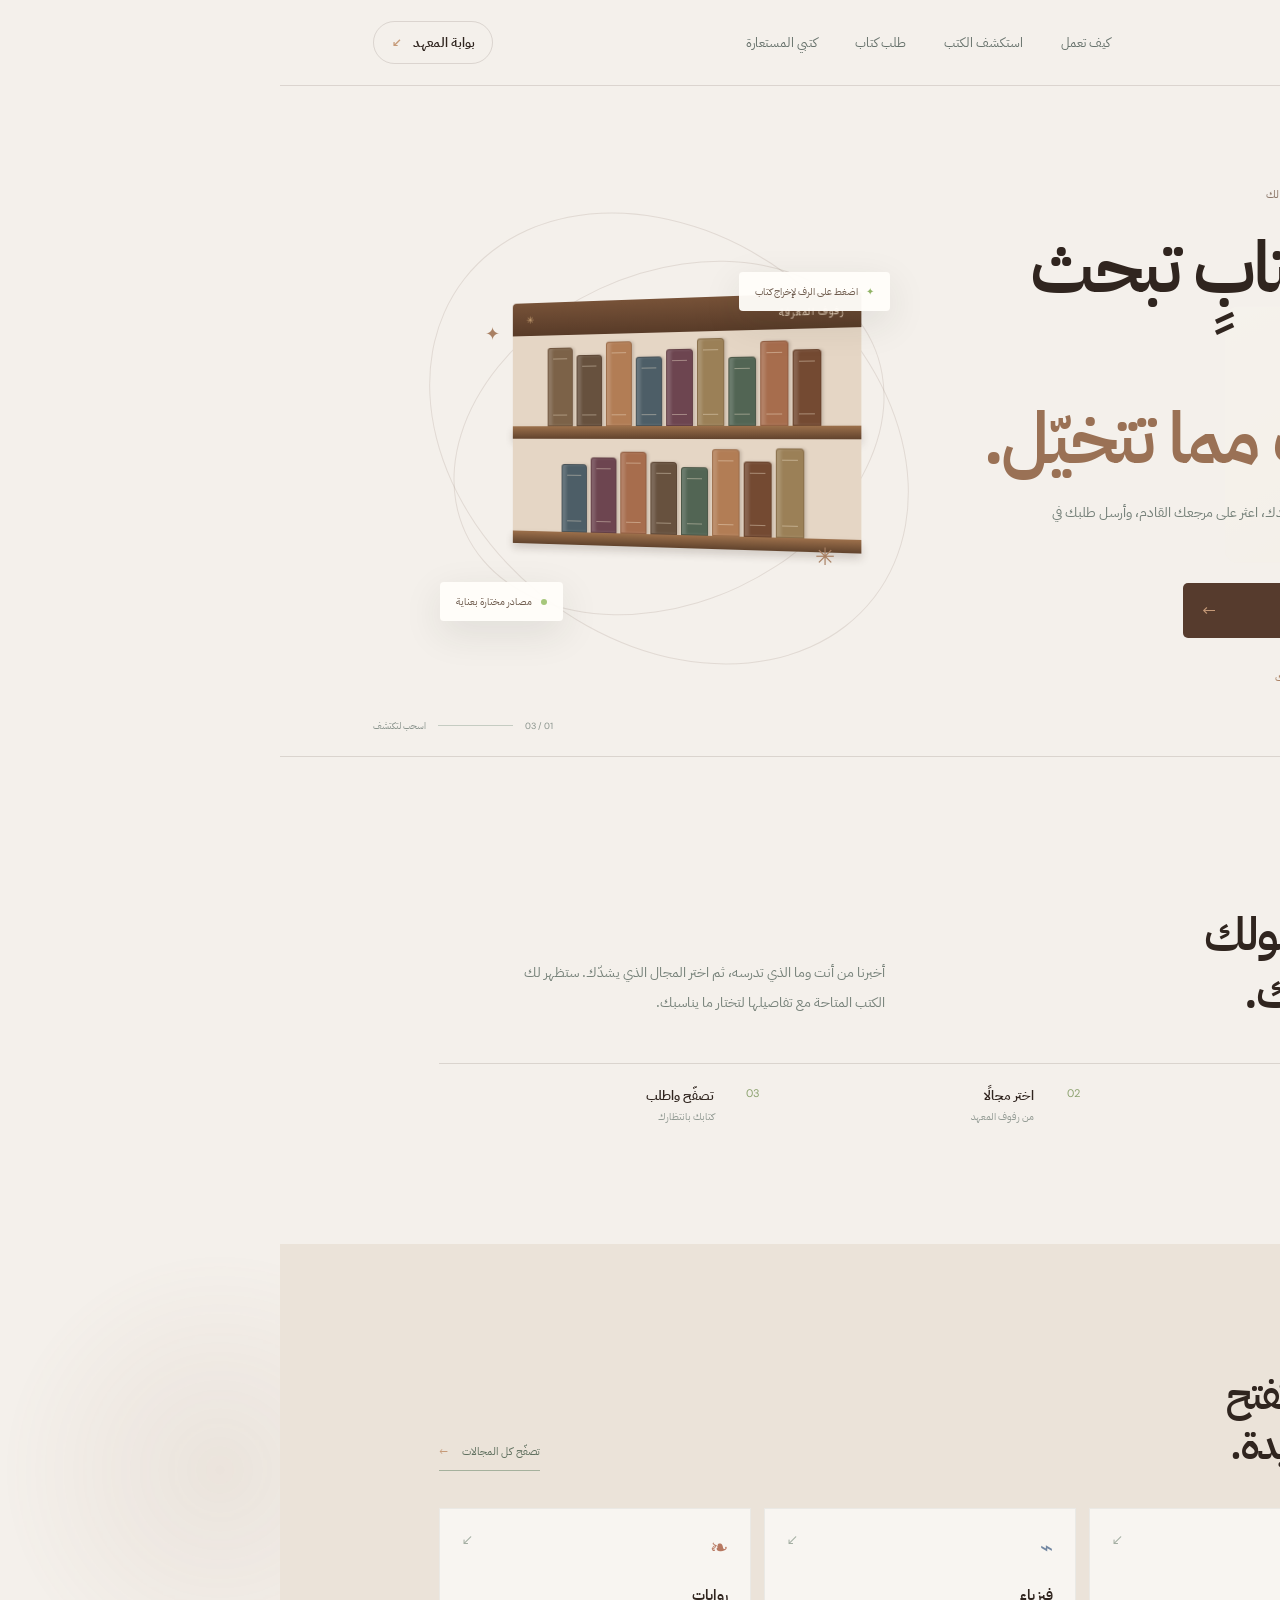
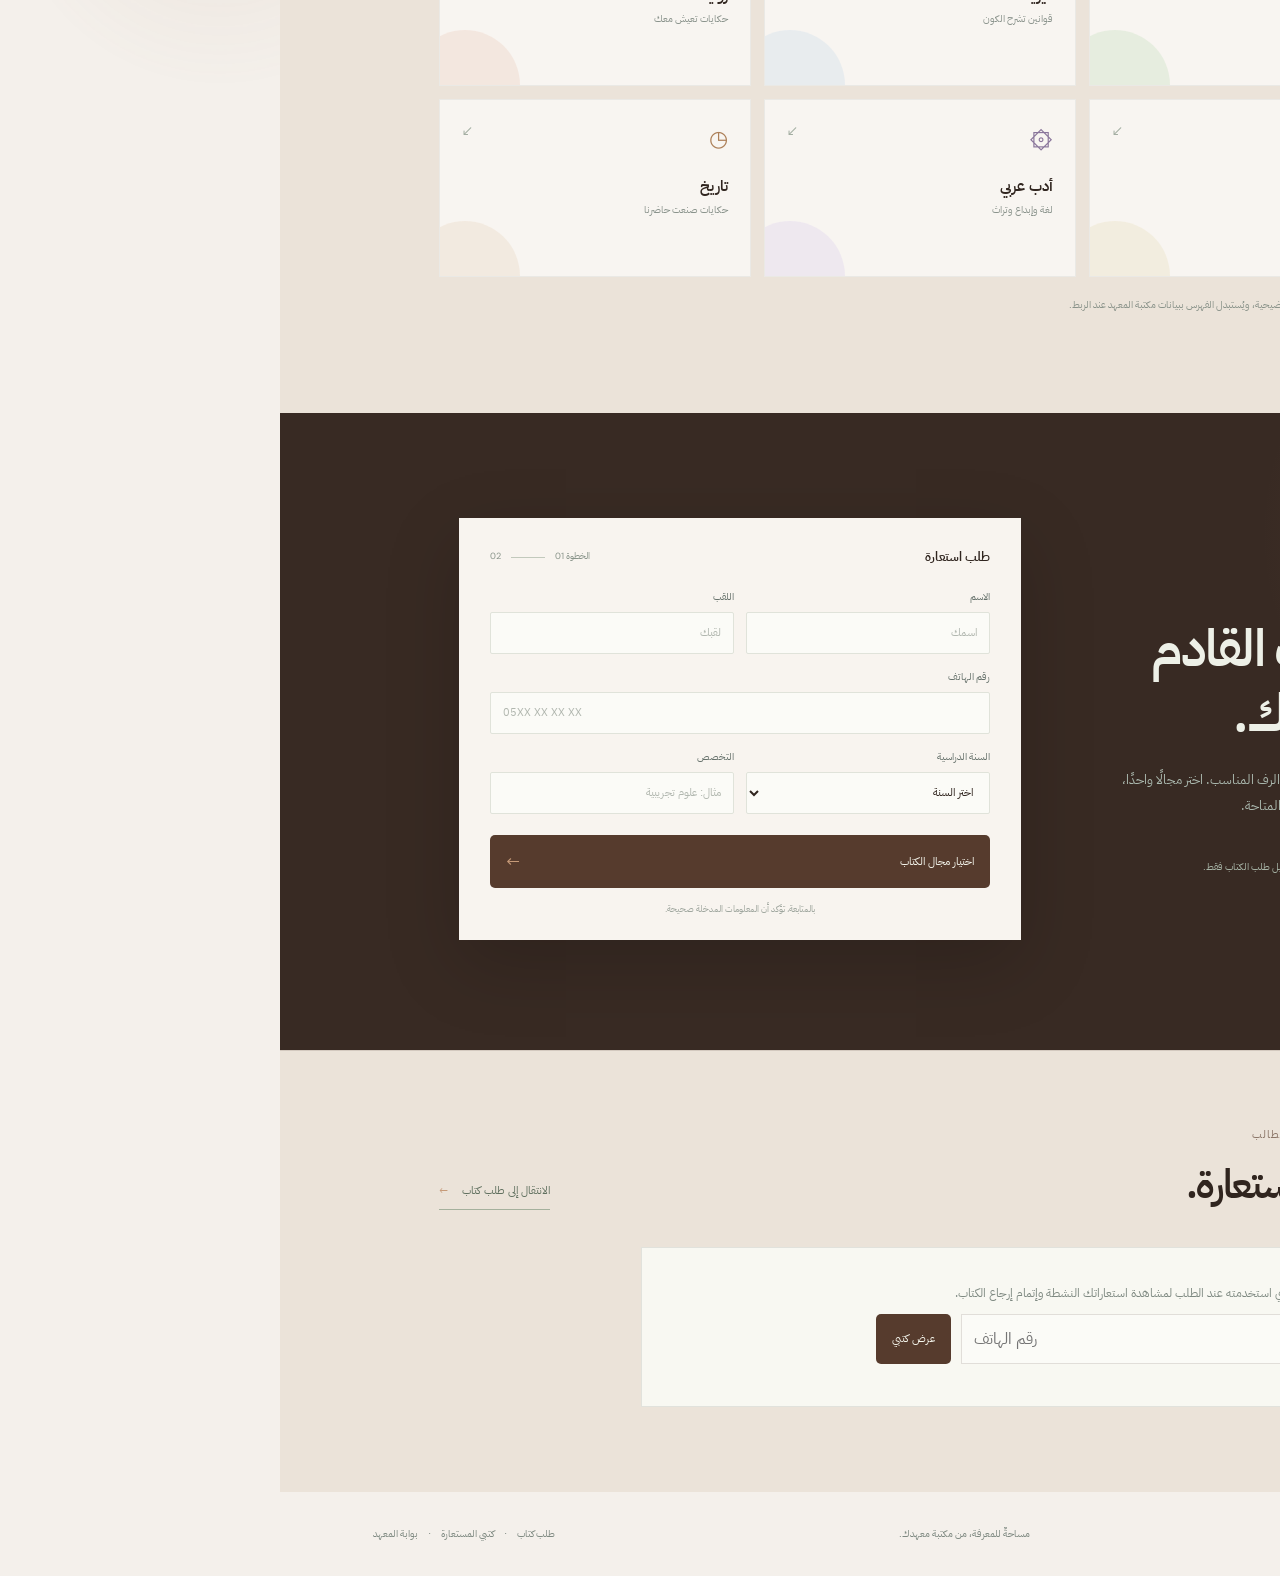
<file: index.html>
<!doctype html>
<html lang="ar" dir="rtl">
<head>
  <meta charset="utf-8" />
  <meta name="viewport" content="width=device-width, initial-scale=1" />
  <meta name="theme-color" content="#101c1a" />
  <meta name="description" content="رفوف — بوابتك الرقمية إلى مكتبة المعهد." />
  <title>رفوف | مكتبة المعهد الرقمية</title>
  <link rel="preconnect" href="https://fonts.googleapis.com">
  <link rel="preconnect" href="https://fonts.gstatic.com" crossorigin>
  <link href="https://fonts.googleapis.com/css2?family=DM+Sans:wght@400;500;600;700&family=IBM+Plex+Sans+Arabic:wght@400;500;600;700&display=swap" rel="stylesheet">
  <link rel="stylesheet" href="style.css" />
</head>
<body>
  <div class="ambient ambient-one"></div><div class="ambient ambient-two"></div>
  <header class="topbar">
    <a class="brand" href="#top" aria-label="رفوف، الصفحة الرئيسية"><img class="brand-logo" src="rafouf-logo.svg" alt="رَفوف — مكتبتك إلى عوالم لا تنتهي"></a>
    <nav aria-label="التنقل الرئيسي"><a href="#how">كيف تعمل</a><a href="#catalog">استكشف الكتب</a><a href="#request">طلب كتاب</a><a href="#myBooks">كتبي المستعارة</a></nav>
    <a class="header-cta" href="institute.html">بوابة المعهد <span>↙</span></a>
  </header>
  <main id="top">
    <section class="hero">
      <div class="hero-copy reveal">
        <div class="eyebrow"><span class="pulse"></span> مكتبة المعهد — في متناولك</div>
        <h1>كل كتابٍ تبحث عنه،<br><em>أقرب مما تتخيّل.</em></h1>
        <p>تصفّح رفوف مكتبة معهدك، اعثر على مرجعك القادم، وأرسل طلبك في دقائق.</p>
        <a class="primary-btn" href="#request">ابدأ رحلة البحث <span>←</span></a>
        <div class="hero-note"><span class="note-icon">✳</span> فهرس يتجدد مع فضولك</div>
      </div>
      <div class="hero-art reveal">
        <div class="orbit orbit-a"></div><div class="orbit orbit-b"></div>
        <div class="book-scene">
          <div class="book-shelf" id="bookShelf" role="button" tabindex="0" aria-label="اضغط على الرف لإخراج كتاب">
            <div class="shelf-top"><span>رفوف المعرفة</span><i>✳</i></div>
            <div class="shelf-row"><span class="shelf-book sb1"></span><span class="shelf-book sb2"></span><span class="shelf-book sb3"></span><span class="shelf-book sb4"></span><span class="shelf-book sb5"></span><span class="shelf-book sb6"></span><span class="shelf-book sb7"></span><span class="shelf-book sb8"></span><span class="shelf-book sb9"></span></div>
            <div class="shelf-board"></div><div class="shelf-row lower-row"><span class="shelf-book sb4"></span><span class="shelf-book sb1"></span><span class="shelf-book sb7"></span><span class="shelf-book sb3"></span><span class="shelf-book sb8"></span><span class="shelf-book sb2"></span><span class="shelf-book sb5"></span><span class="shelf-book sb6"></span></div><div class="shelf-board"></div>
          </div>
          <div class="pull-book" id="featuredBook" aria-live="polite"><img class="cover-sun" src="rafouf-mark.svg" alt="رمز شعار رَفوف"><b id="featuredTitle">ما وراء<br>السطر</b><small id="featuredSubtitle">رحلة في عوالم المعرفة</small><i>رَفوف — إصدار المعهد</i></div>
        </div>
        <div class="floating-chip chip-top"><span>✦</span> اضغط على الرف لإخراج كتاب</div>
        <div class="floating-chip chip-bottom"><span class="chip-dot"></span> مصادر مختارة بعناية</div>
        <span class="spark spark-one">✳</span><span class="spark spark-two">✦</span>
      </div>
      <div class="hero-bottom"><span>01 / 03</span><span class="scroll-line"></span><span>اسحب لتكتشف</span></div>
    </section>
    <section class="intro section-wrap reveal" id="how">
      <div><span class="section-kicker">بكل بساطة</span><h2>من فضولك<br>إلى كتابك.</h2></div>
      <p>أخبرنا من أنت وما الذي تدرسه، ثم اختر المجال الذي يشدّك. ستظهر لك الكتب المتاحة مع تفاصيلها لتختار ما يناسبك.</p>
      <div class="steps"><div class="step"><span>01</span><b>عرّفنا بك</b><small>معلوماتك الدراسية</small></div><div class="step"><span>02</span><b>اختر مجالًا</b><small>من رفوف المعهد</small></div><div class="step"><span>03</span><b>تصفّح واطلب</b><small>كتابك بانتظارك</small></div></div>
    </section>
    <section class="catalog section-wrap" id="catalog">
      <div class="section-heading reveal"><div><span class="section-kicker">مقتطف من الرفوف</span><h2>مجالات تفتح<br>أبوابًا جديدة.</h2></div><button class="text-btn" id="browseBtn">تصفّح كل المجالات <span>←</span></button></div>
      <div class="domain-grid" id="domainGrid"></div>
      <p class="catalog-note"><span>✦</span> الكتب المعروضة هنا أمثلة توضيحية، ويُستبدل الفهرس ببيانات مكتبة المعهد عند الربط.</p>
    </section>
    <section class="request-section" id="request">
      <div class="request-glow"></div>
      <div class="request-copy reveal"><span class="section-kicker">ابدأ من هنا</span><h2>كتابك القادم<br>ينتظرك.</h2><p>املأ بياناتك لتصل إلى الرف المناسب. اختر مجالًا واحدًا، وسنعرض لك الكتب المتاحة.</p><div class="privacy-note"><span>◈</span> تُستخدم بياناتك لتسهيل طلب الكتاب فقط.</div></div>
      <form class="request-form reveal" id="studentForm" novalidate>
        <div class="form-head"><span>طلب استعارة</span><span class="form-step">الخطوة 01 <i></i> 02</span></div>
        <div class="field-row"><label>الاسم<input name="firstName" required placeholder="اسمك" autocomplete="given-name"></label><label>اللقب<input name="lastName" required placeholder="لقبك" autocomplete="family-name"></label></div>
        <label>رقم الهاتف<input name="phone" required type="tel" inputmode="tel" placeholder="05XX XX XX XX" autocomplete="tel"></label>
        <div class="field-row"><label>السنة الدراسية<select name="year" required><option value="" disabled selected>اختر السنة</option><option>السنة الأولى</option><option>السنة الثانية</option><option>السنة الثالثة</option><option>السنة الرابعة</option><option>السنة الخامسة</option><option>أخرى</option></select></label><label>التخصص<input name="specialty" required placeholder="مثال: علوم تجريبية"></label></div>
        <button class="submit-btn" type="submit">اختيار مجال الكتاب <span>←</span></button>
        <small class="form-foot">بالمتابعة، تؤكد أن المعلومات المدخلة صحيحة.</small>
      </form>
    </section>
    <section class="section-wrap" id="myBooks" style="padding-top:75px;padding-bottom:85px;background:#e9ece2;border-top:1px solid var(--line)">
      <div class="section-heading"><div><span class="section-kicker">قسم مستقل · حساب الطالب</span><h2>كتبي المستعارة.</h2></div><a class="text-btn" href="#request">الانتقال إلى طلب كتاب <span>←</span></a></div>
      <div style="background:#f8f8f2;padding:24px;border:1px solid rgba(23,35,32,.1);max-width:760px"><p style="color:#7e8981;font-size:12px">أدخل رقم الهاتف الذي استخدمته عند الطلب لمشاهدة استعاراتك النشطة وإتمام إرجاع الكتاب.</p><div style="display:flex;gap:10px;max-width:500px"><input id="borrowerPhone" type="tel" inputmode="tel" placeholder="رقم الهاتف" style="flex:1;min-width:0;padding:12px;border:1px solid var(--line);background:#fbfbf7"><button id="lookupBooks" class="submit-btn" style="width:auto;margin:0">عرض كتبي</button></div><div id="myBorrowedList" style="margin-top:18px"></div></div>
    </section>
  </main>
  <footer><a class="brand" href="#top"><img class="brand-logo" src="rafouf-logo.svg" alt="رَفوف"></a><span>مساحةٌ للمعرفة، من مكتبة معهدك.</span><span><a href="#request">طلب كتاب</a>　·　<a href="#myBooks">كتبي المستعارة</a>　·　<a href="institute.html">بوابة المعهد</a></span></footer>

  <dialog id="domainDialog" class="modal"><form method="dialog"><button class="close-modal" aria-label="إغلاق">×</button></form><div class="modal-kicker">الخطوة الثانية · اختر مجالًا</div><h2>أيُّ رفٍّ يناديك؟</h2><p>اختر مجال الكتاب لعرض العناوين المتاحة.</p><div class="modal-domains" id="modalDomains"></div></dialog>
  <dialog id="booksDialog" class="modal books-modal"><form method="dialog"><button class="close-modal" aria-label="إغلاق">×</button></form><div class="modal-kicker" id="booksKicker">رفوف المعهد</div><h2 id="booksTitle">الكتب المتاحة</h2><p id="booksIntro"></p><div class="book-list" id="bookList"></div><button class="submit-btn modal-back" id="confirmRequest">إرسال طلب الاستعارة <span>←</span></button></dialog>
  <div class="toast" id="toast" role="status" aria-live="polite"></div>
  <script src="supabase-config.js"></script>
  <script src="script.js"></script>
</body>
</html>
</file>
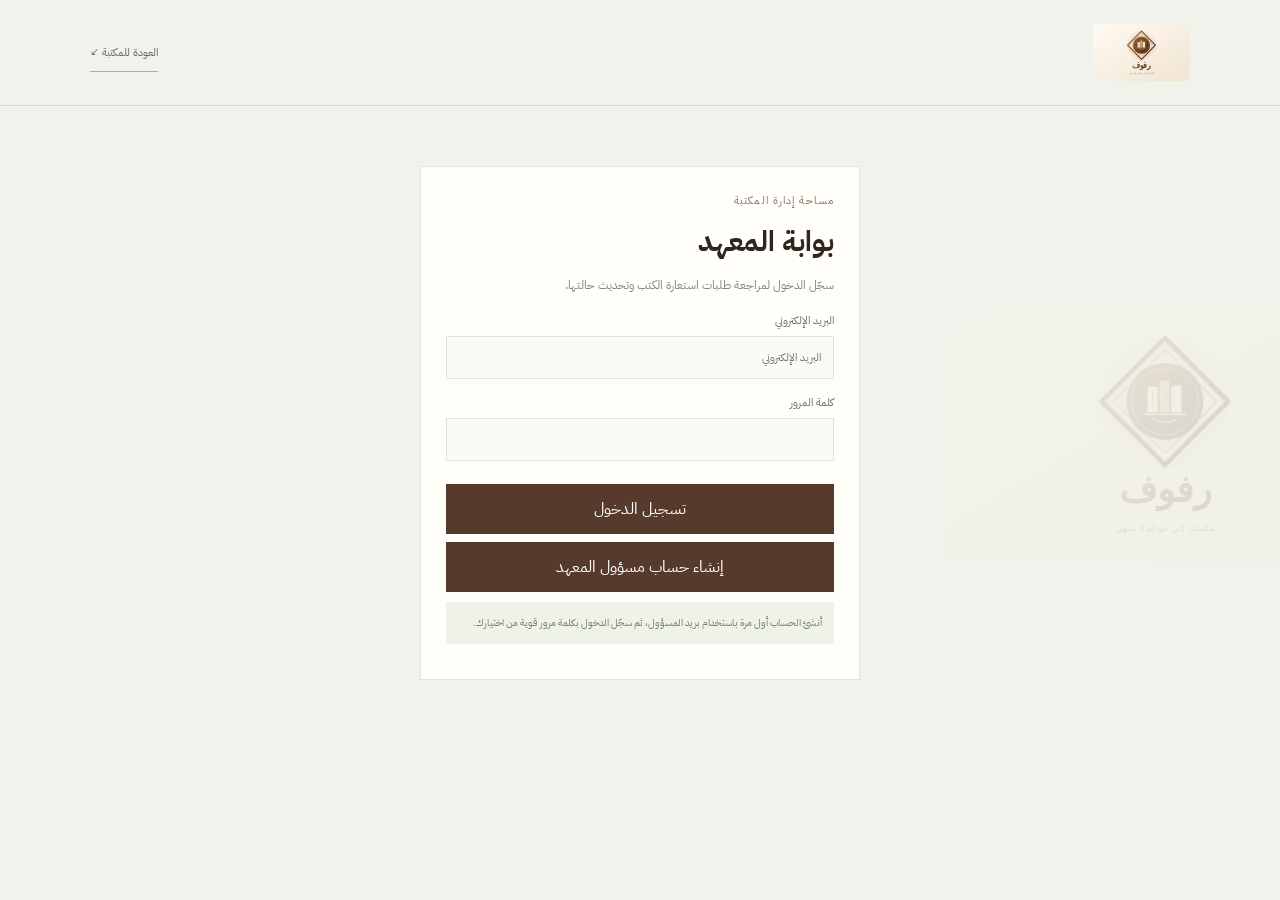
<file: institute.html>
<!doctype html><html lang="ar" dir="rtl"><head><meta charset="utf-8"><meta name="viewport" content="width=device-width,initial-scale=1"><meta name="theme-color" content="#101c1a"><title>بوابة المعهد | رَفوف</title><link rel="preconnect" href="https://fonts.googleapis.com"><link rel="preconnect" href="https://fonts.gstatic.com" crossorigin><link href="https://fonts.googleapis.com/css2?family=IBM+Plex+Sans+Arabic:wght@400;500;600;700&display=swap" rel="stylesheet"><link rel="stylesheet" href="style.css"><style>
body{min-height:100vh;background:#f1f2eb}.portal-head{padding:24px 7%;display:flex;justify-content:space-between;align-items:center;border-bottom:1px solid var(--line)}.portal-main{max-width:1080px;margin:60px auto;padding:0 24px}.portal-title{display:flex;justify-content:space-between;align-items:end;margin-bottom:28px}.portal-title h1{font-size:36px;margin:8px 0}.portal-title p{color:#7e8981;font-size:13px}.panel{background:#fffef9;border:1px solid var(--line);padding:25px;margin-bottom:20px}.login{max-width:440px;margin:60px auto}.login h1{font-size:28px;margin:12px 0}.login p{font-size:12px;color:#7e8981;line-height:1.8}.login label{display:block;font-size:11px;margin:15px 0;color:#68746b}.login input{display:block;width:100%;height:43px;border:1px solid #dfe3d9;background:#fbfbf6;padding:0 12px;margin-top:7px;outline:none}.login input:focus{border-color:#819c67}.login button,.logout{border:0;background:var(--green);color:white;padding:13px 18px;cursor:pointer}.login button{width:100%;margin-top:8px}.login-hint{background:#eff2e8;padding:12px;font-size:10px!important;color:#71805e!important}.toolbar{display:flex;gap:12px;align-items:center;flex-wrap:wrap}.toolbar input,.toolbar select{height:38px;border:1px solid var(--line);background:white;padding:0 10px;font:11px var(--arabic)}.toolbar input{flex:1;min-width:200px}.stats{display:flex;gap:10px;margin-bottom:18px}.stat{background:#e8ede2;padding:12px 17px;font-size:11px;color:#60705f}.stat b{font-size:19px;margin-left:7px;color:var(--green)}.table-wrap{overflow:auto}table{border-collapse:collapse;width:100%;min-width:850px;font-size:11px}th,td{text-align:right;padding:13px 11px;border-bottom:1px solid #e9ece4;vertical-align:middle}th{color:#839082;font-weight:500;background:#f7f8f2}.status{padding:5px 9px;font-size:10px;border-radius:20px;background:#f3ead8;color:#997a43}.status.accepted{background:#e4efdf;color:#5c8151}.status.rejected{background:#f5e4df;color:#a26554}.actions{display:flex;gap:5px}.actions button{border:0;padding:7px 9px;font:10px var(--arabic);cursor:pointer}.accept{background:#e4efdf;color:#4c7649}.reject{background:#f5e4df;color:#9e5a4b}.remove{background:#f0f1ec;color:#7e8981}.empty{text-align:center!important;color:#929b92;padding:35px}.signin-error{color:#bb6755!important;display:none}.hidden{display:none!important}@media(max-width:600px){.portal-main{margin:32px auto}.portal-title h1{font-size:27px}.portal-title{align-items:start}.panel{padding:16px}.stats{flex-wrap:wrap}}
</style><style>
/* إعادة تصميم حقلي الموعد فقط */
#dashboard .appointment-fields{min-width:190px!important;padding:11px!important;gap:8px!important;border:1px solid #cbb39e!important;border-radius:8px!important;background:linear-gradient(145deg,#f7f0e8,#e9dbce)!important;box-shadow:0 7px 18px rgba(74,49,31,.11),inset 0 1px rgba(255,255,255,.9)!important}
#dashboard .appointment-caption{font-size:10px!important;font-weight:700!important;color:#65442f!important;padding:0 2px 3px!important}
#dashboard .appointment-fields label{display:grid!important;grid-template-columns:48px 1fr!important;align-items:center!important;gap:7px!important;margin:0!important;padding:6px 8px!important;border:1px solid #dfcbbb!important;border-radius:5px!important;background:#fffdf9!important;color:#80664f!important;font-size:10px!important;transition:border-color .2s,transform .2s,box-shadow .2s!important}
#dashboard .appointment-fields label:focus-within{border-color:#9e7452!important;box-shadow:0 0 0 3px rgba(158,116,82,.15)!important;transform:translateY(-1px)}
#dashboard .appointment-fields input[type=date],#dashboard .appointment-fields input[type=time]{appearance:none!important;-webkit-appearance:none!important;width:100%!important;height:34px!important;padding:0 8px!important;border:0!important;border-radius:3px!important;background:#f2e9df!important;color:#493528!important;color-scheme:light!important;font:600 12px 'IBM Plex Sans Arabic',sans-serif!important;box-shadow:inset 0 1px 3px rgba(68,45,28,.08)!important;cursor:pointer!important}
#dashboard .appointment-fields input[type=date]:focus,#dashboard .appointment-fields input[type=time]:focus{outline:1px solid #b98e6a!important}
#dashboard .appointment-fields input::-webkit-calendar-picker-indicator{opacity:.78;cursor:pointer;filter:sepia(.65) saturate(.8)}
</style><style>
/* مظهر جديد وواضح لمدخلات الموعد */
#dashboard .appointment-fields{display:flex!important;flex-direction:column!important;gap:9px!important;min-width:205px!important;padding:13px!important;border:1px solid #b9895f!important;border-radius:9px!important;background:radial-gradient(ellipse at top right,#76543b 0,#493327 57%,#38271f 100%)!important;box-shadow:0 9px 24px rgba(59,38,26,.22),inset 0 1px rgba(255,255,255,.15)!important}
#dashboard .appointment-caption{font-size:11px!important;font-weight:700!important;color:#f3d7b6!important;letter-spacing:.02em!important;margin-bottom:1px!important}
#dashboard .appointment-fields label{display:flex!important;flex-direction:column!important;align-items:stretch!important;gap:5px!important;margin:0!important;padding:0 2px!important;border:0!important;background:transparent!important;color:#e5c9ae!important;font-size:10px!important}
#dashboard .appointment-fields input[type=date],#dashboard .appointment-fields input[type=time]{width:100%!important;height:42px!important;padding:0 11px!important;border:1px solid #d8b795!important;border-radius:5px!important;background:linear-gradient(180deg,#fffaf4,#f0e3d6)!important;color:#493327!important;color-scheme:light!important;font:600 13px 'IBM Plex Sans Arabic',sans-serif!important;box-shadow:0 3px 8px rgba(24,15,10,.15)!important;transition:box-shadow .25s,transform .25s,border-color .25s!important}
#dashboard .appointment-fields input[type=date]:focus,#dashboard .appointment-fields input[type=time]:focus{outline:0!important;border-color:#f0ca91!important;box-shadow:0 0 0 3px rgba(237,190,128,.25),0 4px 12px rgba(20,12,7,.18)!important;transform:translateY(-1px)}
#dashboard .appointment-fields input::-webkit-calendar-picker-indicator{opacity:1!important;cursor:pointer!important;filter:sepia(.7) saturate(1.2) brightness(.78)!important}
</style></head><body>
<header class="portal-head"><a class="brand" href="index.html"><img class="brand-logo" src="rafouf-logo.svg" alt="رَفوف"></a><a href="index.html" class="text-btn">العودة للمكتبة ↙</a></header>
<main class="portal-main"><section class="panel login" id="loginPanel"><span class="section-kicker">مساحة إدارة المكتبة</span><h1>بوابة المعهد</h1><p>سجّل الدخول لمراجعة طلبات استعارة الكتب وتحديث حالتها.</p><form id="loginForm"><label>البريد الإلكتروني<input id="username" type="email" autocomplete="username" placeholder="البريد الإلكتروني" required></label><label>كلمة المرور<input id="password" type="password" autocomplete="current-password" minlength="10" required></label><p class="signin-error" id="loginError">تعذر تسجيل الدخول. تحقق من بياناتك أو أنشئ حساب الإدارة أولًا.</p><button>تسجيل الدخول</button><button type="button" id="signUp" class="signup-btn">إنشاء حساب مسؤول المعهد</button></form><p class="login-hint">أنشئ الحساب أول مرة باستخدام بريد المسؤول، ثم سجّل الدخول بكلمة مرور قوية من اختيارك.</p></section>
<section id="dashboard" class="hidden"><div class="portal-title"><div><span class="section-kicker">إدارة الاستعارات</span><h1>طلبات الطلاب</h1><p>راجع بيانات المستعير والكتاب، ثم حدّث قرار الاستعارة.</p></div><button id="logout" class="logout">تسجيل الخروج</button></div><div class="stats"><div class="stat"><b id="totalStat">0</b>كل الطلبات</div><div class="stat"><b id="pendingStat">0</b>قيد المراجعة</div><div class="stat"><b id="acceptedStat">0</b>مقبولة</div></div><div class="panel"><div class="toolbar"><input id="search" placeholder="ابحث باسم الطالب أو الكتاب أو الهاتف"><select id="filter"><option value="all">جميع الحالات</option><option value="pending">قيد المراجعة</option><option value="accepted">مقبولة</option><option value="rejected">مرفوضة</option></select></div><div class="table-wrap"><table><thead><tr><th>المستعير</th><th>الهاتف</th><th>السنة والتخصص</th><th>الكتاب</th><th>المجال</th><th>تاريخ الطلب</th><th>موعد الاستلام</th><th>الحالة</th><th>الإجراء</th></tr></thead><tbody id="requestsBody"></tbody></table></div></div></section></main>
<script src="supabase-config.js"></script><script src="institute-schedule.js"></script></body></html>
</file>
<file: style.css>
:root{--ink:#172320;--muted:#78817c;--paper:#f4f3ed;--green:#194b3c;--lime:#c4e18a;--line:rgba(23,35,32,.13);--display:'DM Sans','IBM Plex Sans Arabic',sans-serif;--arabic:'IBM Plex Sans Arabic',sans-serif}*{box-sizing:border-box}html{scroll-behavior:smooth}body{margin:0;background:var(--paper);color:var(--ink);font-family:var(--arabic);overflow-x:hidden}a{color:inherit;text-decoration:none}button,input,select{font:inherit}.ambient{position:absolute;z-index:-1;border-radius:50%;filter:blur(1px);pointer-events:none}.ambient-one{width:480px;height:480px;top:330px;right:-330px;background:radial-gradient(circle,rgba(196,225,138,.18),transparent 70%)}.ambient-two{width:440px;height:440px;top:1250px;left:-280px;background:radial-gradient(circle,rgba(60,130,98,.09),transparent 70%)}.topbar{height:86px;padding:0 7.3%;display:flex;align-items:center;justify-content:space-between;border-bottom:1px solid var(--line);position:relative;z-index:4}.brand{font-size:20px;font-weight:700;display:flex;align-items:center;gap:10px;letter-spacing:-.5px}.brand-mark{width:31px;height:31px;display:grid;place-items:center;background:var(--green);color:var(--lime);border-radius:9px 9px 9px 2px;font-size:19px}.brand-dot{color:#9ac16c}.topbar nav{display:flex;gap:38px;color:#66716b;font-size:13px}.topbar nav a:hover{color:var(--green)}.header-cta{font-size:13px;font-weight:600;border:1px solid var(--line);border-radius:30px;padding:11px 17px}.header-cta span{color:#739b4d;margin-right:8px}.hero{min-height:665px;position:relative;padding:100px 12.4% 65px;display:grid;grid-template-columns:1fr 1fr;align-items:center;gap:40px;overflow:hidden}.hero-copy{position:relative;z-index:1}.eyebrow,.section-kicker,.modal-kicker{font-size:11px;color:#718075;letter-spacing:.04em;display:flex;align-items:center;gap:9px}.pulse{height:7px;width:7px;background:#88ad61;border-radius:50%;box-shadow:0 0 0 5px rgba(136,173,97,.15);animation:pulse 2s infinite}.hero h1{font-size:clamp(44px,5.6vw,72px);line-height:1.19;letter-spacing:-2.7px;margin:23px 0 17px;font-weight:600}.hero h1 em{font-style:normal;color:#779254}.hero-copy>p{max-width:385px;line-height:2;color:#758079;font-size:14px;margin-bottom:28px}.primary-btn,.submit-btn{display:flex;align-items:center;justify-content:space-between;width:218px;background:var(--green);color:#f5f6ed;border:0;border-radius:5px;padding:15px 19px;font-size:13px;cursor:pointer;transition:transform .25s,background .25s}.primary-btn:hover,.submit-btn:hover{transform:translateY(-3px);background:#24614d}.primary-btn span,.submit-btn span{font-size:17px;color:var(--lime)}.hero-note{margin-top:26px;color:#849087;font-size:11px;display:flex;align-items:center;gap:9px}.note-icon{font-size:18px;color:#9bb36f}.hero-art{height:440px;position:relative;display:grid;place-items:center}.orbit{position:absolute;border:1px solid rgba(73,98,76,.12);border-radius:50%;transform:rotate(-25deg)}.orbit-a{height:330px;width:450px}.orbit-b{height:405px;width:520px;transform:rotate(38deg)}.book-scene{position:relative;width:315px;height:340px;perspective:900px;transform:rotate(-5deg);animation:float 6s ease-in-out infinite}.book{position:absolute;bottom:15px;box-shadow:17px 23px 35px rgba(33,49,39,.18);border-radius:4px 9px 9px 4px;transform:skewY(-3deg)}.book:after{content:"";position:absolute;left:-7px;top:3px;bottom:3px;width:8px;background:linear-gradient(90deg,#d4d6c8,#f5f2e6);border-radius:5px 0 0 5px}.book-back{width:170px;height:260px;right:11px;bottom:29px;background:#b8c6a4;transform:rotate(10deg) skewY(-3deg);color:#294238;padding:19px;font-size:12px}.book-mid{width:205px;height:300px;left:7px;bottom:8px;background:#d28d6d;transform:rotate(-10deg) skewY(-3deg);color:#fff6e6;padding:27px 20px;font-size:23px;line-height:1.5}.book-mid small{position:absolute;bottom:24px;font-size:9px;opacity:.8}.book-front{width:218px;height:319px;left:56px;bottom:5px;background:linear-gradient(145deg,#245442,#15372f);color:#eff1dc;padding:42px 23px 20px;transform:rotate(2deg) skewY(-3deg);overflow:hidden}.book-front:before{content:"";position:absolute;inset:8px;border:1px solid rgba(207,221,171,.28);border-radius:2px}.book-front b{position:relative;display:block;font-size:28px;line-height:1.45;font-weight:500;margin-top:47px}.book-front small{position:relative;display:block;font-size:9px;margin-top:9px;color:#c4d4ac}.book-front i{position:absolute;bottom:23px;font-size:8px;font-style:normal;color:#c4d4ac}.cover-sun{position:absolute;width:80px;height:80px;border-radius:50%;background:#c8dc91;top:27px;left:69px;opacity:.9;box-shadow:0 0 40px rgba(196,225,138,.25)}.floating-chip{position:absolute;background:rgba(255,255,250,.92);box-shadow:0 12px 38px rgba(35,49,39,.1);padding:12px 16px;border-radius:4px;font-size:10px;color:#647269;animation:float 5s ease-in-out infinite}.chip-top{top:54px;right:10px}.chip-top span{color:#91b466;margin-left:6px}.chip-bottom{bottom:37px;left:1px;animation-delay:-2s}.chip-dot{display:inline-block;height:6px;width:6px;border-radius:50%;background:#a6c77b;margin-left:7px}.spark{position:absolute;color:#91a878;animation:twinkle 3s infinite}.spark-one{right:14%;bottom:19%;font-size:24px}.spark-two{left:10%;top:23%;font-size:18px;animation-delay:1.3s}.hero-bottom{position:absolute;bottom:23px;left:7.3%;display:flex;align-items:center;gap:12px;color:#89938c;font-family:var(--display);font-size:9px}.scroll-line{width:75px;height:1px;background:#c5ccc2}.section-wrap{padding-left:12.4%;padding-right:12.4%}.intro{padding-top:115px;padding-bottom:120px;display:grid;grid-template-columns:1fr 1fr;column-gap:70px;row-gap:42px;align-items:end;border-top:1px solid var(--line)}.section-kicker{color:#829276;text-transform:uppercase;letter-spacing:.1em}.intro h2,.section-heading h2,.request-copy h2{font-size:46px;letter-spacing:-1.7px;line-height:1.25;margin:17px 0 0;font-weight:600}.intro>p{font-size:14px;line-height:2.1;color:#77827a;max-width:390px;margin:0 0 4px}.steps{grid-column:1/-1;border-top:1px solid var(--line);display:grid;grid-template-columns:repeat(3,1fr);padding-top:22px}.step{display:grid;grid-template-columns:34px 1fr;column-gap:12px;row-gap:4px}.step>span{grid-row:1/3;font:11px var(--display);color:#8ca26f}.step b{font-size:13px;font-weight:600}.step small{font-size:10px;color:#939b94}.catalog{background:#e9ece2;padding-top:93px;padding-bottom:91px}.section-heading{display:flex;justify-content:space-between;align-items:end;margin-bottom:37px}.section-heading h2{font-size:40px}.text-btn{background:none;border:0;border-bottom:1px solid #a5b19d;padding:10px 0;color:#60705f;font-size:11px;cursor:pointer}.text-btn span{margin-right:11px;color:#779254}.domain-grid{display:grid;grid-template-columns:repeat(3,1fr);gap:13px}.domain-card{position:relative;min-height:178px;padding:22px;background:#f7f7f0;border:1px solid rgba(23,35,32,.06);cursor:pointer;overflow:hidden;transition:transform .3s,box-shadow .3s}.domain-card:hover{transform:translateY(-6px);box-shadow:0 14px 32px rgba(32,54,38,.09)}.domain-card:after{content:"";position:absolute;width:110px;height:110px;border-radius:50%;left:-30px;bottom:-55px;background:var(--tint);opacity:.55;transition:transform .5s}.domain-card:hover:after{transform:scale(1.5)}.domain-icon{font-size:22px;color:var(--accent);height:45px}.domain-card h3{font-size:15px;margin:8px 0 5px;font-weight:600}.domain-card p{font-size:10px;color:#8a938c;margin:0}.domain-arrow{position:absolute;left:21px;top:21px;color:#a2ada1;font-size:15px}.catalog-note{font-size:10px;color:#8a938a;margin-top:20px}.catalog-note span{color:#8ca16c;margin-left:4px}.request-section{position:relative;overflow:hidden;background:#182e27;color:#edf0e7;padding:105px 14% 110px;display:grid;grid-template-columns:1fr 1fr;gap:9%;align-items:center}.request-glow{position:absolute;width:560px;height:560px;right:-250px;top:-160px;border-radius:50%;background:radial-gradient(circle,rgba(113,153,91,.17),transparent 68%)}.request-copy,.request-form{position:relative}.request-copy .section-kicker{color:#9db27f}.request-copy h2{font-size:52px}.request-copy>p{font-size:13px;line-height:2;color:#aab8ae;max-width:350px;margin:20px 0 40px}.privacy-note{font-size:10px;color:#a8b5a7}.privacy-note span{color:#c5df8d;margin-left:7px}.request-form{background:#f5f5ee;color:var(--ink);padding:29px 31px 24px;box-shadow:0 24px 70px rgba(0,0,0,.17)}.form-head{display:flex;justify-content:space-between;align-items:center;margin-bottom:23px;font-size:13px;font-weight:600}.form-step{font:9px var(--display);color:#89948a}.form-step i{display:inline-block;width:34px;height:1px;background:#c2c9bc;vertical-align:middle;margin:0 8px}.request-form label{display:flex;flex-direction:column;gap:8px;font-size:10px;color:#66716b;margin-bottom:15px}.field-row{display:grid;grid-template-columns:1fr 1fr;gap:12px}.request-form input,.request-form select{height:42px;padding:0 12px;border:1px solid #e0e3da;border-radius:2px;background:#fbfbf7;color:var(--ink);outline:none;font-size:11px;transition:border-color .2s}.request-form input:focus,.request-form select:focus{border-color:#819c67}.request-form input::placeholder{color:#b1b7af}.submit-btn{width:100%;margin-top:6px;padding:14px 16px;font-size:11px}.form-foot{display:block;text-align:center;color:#a0a79f;font-size:9px;margin-top:14px}footer{height:84px;padding:0 7.3%;display:flex;align-items:center;justify-content:space-between;color:#7e8981;font-size:10px}footer .brand{font-size:16px;color:var(--ink)}footer .brand-mark{width:25px;height:25px;font-size:15px}.modal{border:0;padding:36px;max-width:540px;width:calc(100% - 32px);background:#f7f7f0;color:var(--ink);box-shadow:0 25px 100px rgba(0,0,0,.3);max-height:90vh;overflow:auto}.modal::backdrop{background:rgba(10,21,17,.67);backdrop-filter:blur(5px)}.modal[open]{animation:modalIn .35s cubic-bezier(.2,.8,.2,1)}.modal .close-modal{position:absolute;top:15px;left:17px;border:0;background:#e9ece2;width:31px;height:31px;border-radius:50%;font-size:20px;cursor:pointer;color:#607067}.modal-kicker{color:#879b70}.modal h2{font-size:29px;margin:12px 0 6px}.modal>p{color:#879087;font-size:12px;margin:0 0 23px}.modal-domains{display:grid;grid-template-columns:1fr 1fr;gap:9px}.modal-domain{border:1px solid #e1e4da;background:#fbfbf6;padding:14px;text-align:right;cursor:pointer;display:flex;align-items:center;gap:12px;transition:.2s}.modal-domain:hover{border-color:#8ba570;background:#f0f4e9}.modal-domain>span:first-child{font-size:20px;color:var(--accent);width:27px}.modal-domain b{font-size:11px}.modal-domain small{display:block;font-size:9px;color:#939c92;margin-top:3px}.books-modal{max-width:600px}.book-list{display:grid;gap:9px}.book-item{padding:14px;border:1px solid #e2e5dc;display:grid;grid-template-columns:1fr auto;gap:8px 15px;background:#fbfbf6}.book-item h3{font-size:12px;margin:0 0 5px}.book-item p{font-size:10px;color:#858f86;margin:0}.book-meta{font:9px var(--display);color:#74826e}.availability{grid-column:1/-1;font-size:9px;color:#658354}.availability.out{color:#b97760}.book-item input{accent-color:#245542}.book-item label{display:flex;align-items:center;gap:7px;font-size:9px;color:#7b857d}.modal-back{margin-top:17px}.toast{position:fixed;bottom:24px;right:50%;transform:translate(50%,20px);background:#183a2e;color:#f5f6ed;padding:13px 20px;font-size:11px;box-shadow:0 12px 30px rgba(0,0,0,.18);opacity:0;pointer-events:none;transition:.35s;z-index:10}.toast.show{opacity:1;transform:translate(50%,0)}.reveal{opacity:0;transform:translateY(24px);transition:opacity .8s,transform .8s}.reveal.visible{opacity:1;transform:translateY(0)}@keyframes float{0%,100%{translate:0 0}50%{translate:0 -11px}}@keyframes pulse{50%{box-shadow:0 0 0 9px rgba(136,173,97,0)}}@keyframes twinkle{50%{transform:rotate(45deg) scale(1.25);opacity:.5}}@keyframes modalIn{from{opacity:0;transform:translateY(18px) scale(.98)}to{opacity:1;transform:none}}@media(max-width:850px){.hero{padding:80px 8% 70px;gap:0}.hero-art{transform:scale(.83)}.section-wrap{padding-left:8%;padding-right:8%}.request-section{padding:85px 8%;gap:5%}}@media(max-width:620px){.topbar{height:70px;padding:0 6%}.topbar nav{display:none}.header-cta{font-size:11px;padding:9px 13px}.hero{display:flex;flex-direction:column;align-items:stretch;padding:68px 8% 56px;min-height:0}.hero h1{font-size:48px}.hero-art{height:360px;transform:scale(.85);transform-origin:center top;margin:15px 0 -28px}.hero-bottom{left:auto;right:8%;bottom:17px}.section-wrap{padding-left:8%;padding-right:8%}.intro{padding-top:72px;padding-bottom:78px;grid-template-columns:1fr;gap:22px}.intro h2,.section-heading h2{font-size:38px}.intro>p{max-width:100%}.steps{gap:10px}.step{grid-template-columns:1fr;gap:6px}.step>span{grid-row:auto}.step b{font-size:11px}.step small{font-size:9px}.catalog{padding-top:70px;padding-bottom:65px}.section-heading{align-items:start;gap:15px}.section-heading h2{font-size:33px}.text-btn{font-size:9px;white-space:nowrap;margin-top:28px}.domain-grid{grid-template-columns:1fr 1fr;gap:8px}.domain-card{min-height:145px;padding:16px}.domain-icon{height:35px}.domain-card h3{font-size:13px}.request-section{grid-template-columns:1fr;padding:72px 7%;gap:36px}.request-copy h2{font-size:45px}.request-copy>p{margin-bottom:20px}.request-form{padding:24px 20px}.field-row{gap:9px}footer{padding:0 6%;height:auto;min-height:85px;flex-wrap:wrap;gap:6px 14px;padding-top:18px;padding-bottom:18px}footer>span:nth-child(2){display:none}.modal{padding:30px 21px}.modal h2{font-size:25px}}@media(prefers-reduced-motion:reduce){*,*:before,*:after{scroll-behavior:auto!important;animation-duration:.01ms!important;animation-iteration-count:1!important;transition-duration:.01ms!important}.reveal{opacity:1;transform:none}}

/* هوية المكتبة: بني دافئ وذهبي معتّق */
:root{--ink:#33251b;--muted:#847260;--paper:#f5efe3;--green:#5a3823;--lime:#dfbd73;--line:rgba(70,47,29,.16)}
body{background-color:#f5efe3;color:#33251b}
.brand-mark{background:#5a3823;color:#e5c778}
.brand-dot,.header-cta span,.primary-btn span,.submit-btn span,.text-btn span{color:#dfbd73}
.hero h1 em{color:#a77a3f}
.eyebrow,.section-kicker,.modal-kicker{color:#947346}
.pulse{background:#c59b55;box-shadow:0 0 0 5px rgba(197,155,85,.17)}
.hero-note,.note-icon,.spark{color:#b18a4c}
.book-back{background:#c6aa79;color:#4c3826}.book-mid{background:#a96f4b}.book-front{background:linear-gradient(145deg,#70472c,#3e2b20)}.cover-sun{background:#d9b56b;box-shadow:0 0 40px rgba(217,181,107,.25)}
.orbit{border-color:rgba(103,73,42,.15)}
.floating-chip{color:#725a40;background:rgba(255,251,242,.95)}
.catalog{background:#eee2c9}.domain-card{background:#faf5e9}.domain-card:hover{box-shadow:0 14px 32px rgba(87,60,35,.12)}
.request-section{background:#38281e}.request-glow{background:radial-gradient(circle,rgba(201,157,84,.18),transparent 68%)}
.request-copy .section-kicker{color:#d2b477}.privacy-note span{color:#e2c47b}
.primary-btn,.submit-btn,.login button,.logout{background:#5a3823}.primary-btn:hover,.submit-btn:hover{background:#765033}
.modal,.request-form{background:#faf6eb}.modal::backdrop{background:rgba(35,23,14,.72)}
.modal-domain:hover{border-color:#b18a4c;background:#f5eddb}
.toast{background:#4b3020;color:#fff8e9}
.ambient-one{background:radial-gradient(circle,rgba(220,190,128,.2),transparent 70%)}.ambient-two{background:radial-gradient(circle,rgba(151,102,58,.1),transparent 70%)}

/* لوحة بديلة: عاجي وبيج مع لمسات نحاسية هادئة */
:root{--ink:#30251f;--muted:#81736a;--paper:#f4f0eb;--green:#563b2d;--lime:#c69a78;--line:rgba(66,48,38,.14)}
body{background-color:#f4f0eb;color:#30251f}
.brand-mark{background:#563b2d;color:#f1e5da}
.brand-dot,.header-cta span,.primary-btn span,.submit-btn span,.text-btn span{color:#c69a78}
.hero h1 em{color:#9a7155}
.eyebrow,.section-kicker,.modal-kicker{color:#8b7668}
.pulse{background:#b88b69;box-shadow:0 0 0 5px rgba(184,139,105,.15)}
.hero-note,.note-icon,.spark{color:#a98063}
.book-back{background:#c8b7a3;color:#49372b}.book-mid{background:#a8795d}.book-front{background:linear-gradient(145deg,#704c38,#3e2d24)}.cover-sun{background:#d9c5ae;box-shadow:0 0 40px rgba(217,197,174,.22)}
.orbit{border-color:rgba(103,73,55,.13)}.floating-chip{color:#6e5b4d;background:rgba(255,253,249,.96)}
.catalog,#myBooks{background:#ebe3d9!important}.domain-card{background:#f8f5f1}.domain-card:hover{box-shadow:0 14px 32px rgba(76,53,38,.1)}
.request-section{background:#382a23}.request-glow{background:radial-gradient(circle,rgba(173,129,96,.17),transparent 68%)}
.request-copy .section-kicker{color:#c9aa91}.privacy-note span{color:#d2b39a}
.primary-btn,.submit-btn,.login button,.logout{background:#563b2d}.primary-btn:hover,.submit-btn:hover{background:#73513d}
.modal,.request-form{background:#f8f4ef}.modal::backdrop{background:rgba(35,26,21,.72)}
.modal-domain:hover{border-color:#b58a6c;background:#f2e9e1}
.toast{background:#493126;color:#fff8f2}
.ambient-one{background:radial-gradient(circle,rgba(211,190,173,.2),transparent 70%)}.ambient-two{background:radial-gradient(circle,rgba(151,109,80,.09),transparent 70%)}
.brand-logo{display:block;width:104px;height:61px;object-fit:contain;border-radius:5px}.brand{gap:0}.portal-head .brand-logo{width:98px;height:57px}footer .brand-logo{width:94px;height:55px}
/* الشعار كعلامة مائية خلف المحتوى */
body:before{content:"";position:fixed;z-index:0;pointer-events:none;width:440px;height:257px;right:-105px;top:34vh;background:url("rafouf-logo.svg") center/contain no-repeat;opacity:.13}
.topbar,main,footer,.portal-head,.portal-main{position:relative;z-index:1}
@media(max-width:620px){body:before{width:310px;height:181px;right:-100px;top:42vh;opacity:.11}}
.book-front .cover-sun{width:94px;height:94px;top:20px;left:62px;object-fit:contain;background:none;box-shadow:none;border-radius:0;opacity:1}
#featuredBook{cursor:pointer;transform-style:preserve-3d;transform-origin:left center;transition:filter .25s}#featuredBook:hover{filter:brightness(1.12)}#featuredBook:focus-visible{outline:2px solid #d2b39a;outline-offset:5px}.turn-book{animation:bookTurn .52s cubic-bezier(.3,.75,.25,1)}@keyframes bookTurn{0%{transform:rotateY(0) rotate(2deg) skewY(-3deg)}45%{transform:rotateY(-28deg) translateX(8px) rotate(2deg) skewY(-3deg);filter:brightness(.72)}100%{transform:rotateY(0) rotate(2deg) skewY(-3deg);filter:brightness(1)}}
.book-front{z-index:3}.book-mid{z-index:2}.book-back{z-index:1}
#featuredBook.send-back{z-index:0;animation:sendBehind .34s cubic-bezier(.5,0,.8,.4) forwards}
#featuredBook.return-book{z-index:4;animation:returnFront .38s cubic-bezier(.2,.8,.25,1) both}
@keyframes sendBehind{0%{transform:rotate(2deg) skewY(-3deg);filter:brightness(1)}100%{transform:translate(105px,58px) scale(.83) rotate(9deg) skewY(-3deg);filter:brightness(.7)}}
@keyframes returnFront{0%{transform:translate(-55px,28px) scale(.88) rotate(-5deg) skewY(-3deg);filter:brightness(.75)}70%{transform:translate(5px,-6px) scale(1.02) rotate(4deg) skewY(-3deg)}100%{transform:rotate(2deg) skewY(-3deg);filter:brightness(1)}}
.book-scene{width:370px;height:390px;perspective:1000px;transform:none;animation:none;display:flex;align-items:center;justify-content:center}.book-shelf{position:absolute;right:0;top:55px;width:350px;height:260px;cursor:pointer;transform:perspective(850px) rotateY(-7deg);transition:filter .25s}.book-shelf:hover{filter:brightness(1.08)}.book-shelf:focus-visible{outline:2px solid #c69a78;outline-offset:8px}.shelf-top{height:34px;padding:0 15px;display:flex;justify-content:space-between;align-items:center;background:linear-gradient(#775238,#583b28);color:#ead7c2;font-size:10px;letter-spacing:.08em;border-radius:4px 4px 0 0}.shelf-top i{font-style:normal;color:#d0a878}.shelf-row{height:94px;background:#e5d6c5;display:flex;align-items:flex-end;justify-content:center;padding:0 15px;gap:4px;overflow:hidden}.shelf-book{display:block;width:27px;height:78px;border-radius:3px 4px 0 0;box-shadow:inset 4px 0 3px rgba(255,255,255,.15),2px 0 3px rgba(35,24,16,.16);border:1px solid rgba(58,37,23,.18);position:relative}.shelf-book:after{content:"";position:absolute;left:5px;right:5px;top:10px;bottom:10px;border-top:1px solid rgba(244,228,207,.42);border-bottom:1px solid rgba(244,228,207,.42)}.sb1{height:74px;background:#744a32}.sb2{height:83px;background:#a76d4d}.sb3{height:68px;background:#526554}.sb4{height:87px;background:#9b8057}.sb5{height:77px;background:#6d4550}.sb6{height:70px;background:#4d5e67}.sb7{height:86px;background:#b27d55}.sb8{height:73px;background:#67513e}.sb9{height:81px;background:#7c6248}.shelf-board{height:13px;background:linear-gradient(#9c704b,#61432d);box-shadow:0 5px 8px rgba(48,31,20,.18)}.lower-row{height:96px}.pull-book{position:absolute;z-index:4;width:130px;height:190px;right:92px;top:110px;border-radius:3px 6px 6px 3px;color:#f4e9d8;padding:27px 14px 14px;box-shadow:12px 17px 26px rgba(36,25,18,.28);opacity:0;transform:translate(55px,55px) scale(.72) rotate(8deg);pointer-events:none;overflow:hidden}.pull-book:before{content:"";position:absolute;inset:6px;border:1px solid rgba(228,203,164,.35)}.pull-book.pulled{animation:pullFromShelf .72s cubic-bezier(.18,.75,.22,1) forwards}.pull-book .cover-sun{width:50px;height:50px;top:16px;left:39px}.pull-book b{position:relative;display:block;font-size:18px;line-height:1.4;margin-top:45px}.pull-book small{position:relative;display:block;font-size:7px;color:#e0cdb7;margin-top:6px}.pull-book i{position:absolute;bottom:14px;font-size:6px;font-style:normal;color:#e0cdb7}@keyframes pullFromShelf{0%{opacity:0;transform:translate(55px,55px) scale(.72) rotate(8deg)}45%{opacity:1;transform:translate(-8px,16px) scale(.9) rotate(-4deg)}75%{opacity:1;transform:translate(-25px,-8px) scale(1.06) rotate(2deg)}100%{opacity:1;transform:translate(-22px,0) scale(1) rotate(0)}}
<script>
+</script>
+'@; if($start -ge 0 -and $end -gt $start){$s=$s.Substring(0,$start)+$script+$s.Substring($end+9)}; Set-Content -LiteralPath $p -Value $s -Encoding utf8
@'
.appointment-fields{display:grid;gap:5px;margin-bottom:6px;min-width:150px}.appointment-fields input{height:30px;border:1px solid #ded9d0;background:#fffdf9;padding:0 6px;font:10px var(--arabic)}.appointment-fields button{white-space:nowrap}
.appointment-fields{display:grid;gap:5px;margin-bottom:6px;min-width:150px}.appointment-fields input{height:30px;border:1px solid #ded9d0;background:#fffdf9;padding:0 6px;font:10px var(--arabic)}.appointment-fields button{white-space:nowrap}
/* لوحة مواعيد متناسقة مع هوية رَفوف */
#dashboard .panel{background:#f9f5ef;border:1px solid rgba(97,68,47,.14);box-shadow:0 18px 55px rgba(77,53,37,.07);border-radius:8px}
#dashboard .stats{gap:12px}.stat{background:linear-gradient(135deg,#f7f1e9,#eee3d7);border:1px solid rgba(97,68,47,.1);border-radius:6px;transition:transform .25s,box-shadow .25s}.stat:hover{transform:translateY(-3px);box-shadow:0 10px 22px rgba(77,53,37,.1)}
#dashboard th{background:#f1e8df;color:#775b47}#dashboard td{transition:background .2s}#dashboard tbody tr{animation:requestArrive .48s both}#dashboard tbody tr:nth-child(2){animation-delay:.04s}#dashboard tbody tr:nth-child(3){animation-delay:.08s}#dashboard tbody tr:hover td{background:#fcf8f3}
.appointment-fields{min-width:176px;background:linear-gradient(145deg,#f4ece3,#eee2d6);border:1px solid #dfcdbb;border-radius:7px;padding:10px;box-shadow:inset 0 1px #fff;animation:appointmentGlow .5s ease-out both}
.appointment-caption{display:block;font-size:10px;font-weight:600;color:#74553e;margin-bottom:5px}.appointment-fields label{display:flex;align-items:center;justify-content:space-between;gap:8px;color:#8c7664;font-size:9px;margin:3px 0}.appointment-fields input{width:117px;height:33px;border:1px solid #d9c8b8;border-radius:4px;background:#fffcf8;color:#503b2b;padding:0 8px;font:11px var(--arabic);transition:border-color .2s,box-shadow .2s}.appointment-fields input:focus{outline:none;border-color:#aa8061;box-shadow:0 0 0 3px rgba(170,128,97,.16)}.appointment-fields button{display:flex;justify-content:space-between;align-items:center;width:100%;margin-top:7px;padding:9px 10px;border:0;border-radius:4px;background:linear-gradient(110deg,#62432f,#805a3e);color:#fff8f0;font:10px var(--arabic);cursor:pointer;transition:transform .2s,box-shadow .2s}.appointment-fields button:hover{transform:translateY(-2px);box-shadow:0 6px 15px rgba(80,51,33,.2)}.appointment-fields button b{color:#dfc3a8;font-size:14px}
.actions{margin-top:6px}.actions button{border-radius:3px;transition:transform .2s,filter .2s}.actions button:hover{transform:translateY(-1px);filter:brightness(.97)}.status{white-space:nowrap}
@keyframes requestArrive{from{opacity:0;transform:translateY(9px)}to{opacity:1;transform:translateY(0)}}@keyframes appointmentGlow{from{opacity:0;transform:translateY(7px) scale(.98)}to{opacity:1;transform:none}}
@media(prefers-reduced-motion:reduce){#dashboard tbody tr,.appointment-fields{animation:none!important}}
</file>
